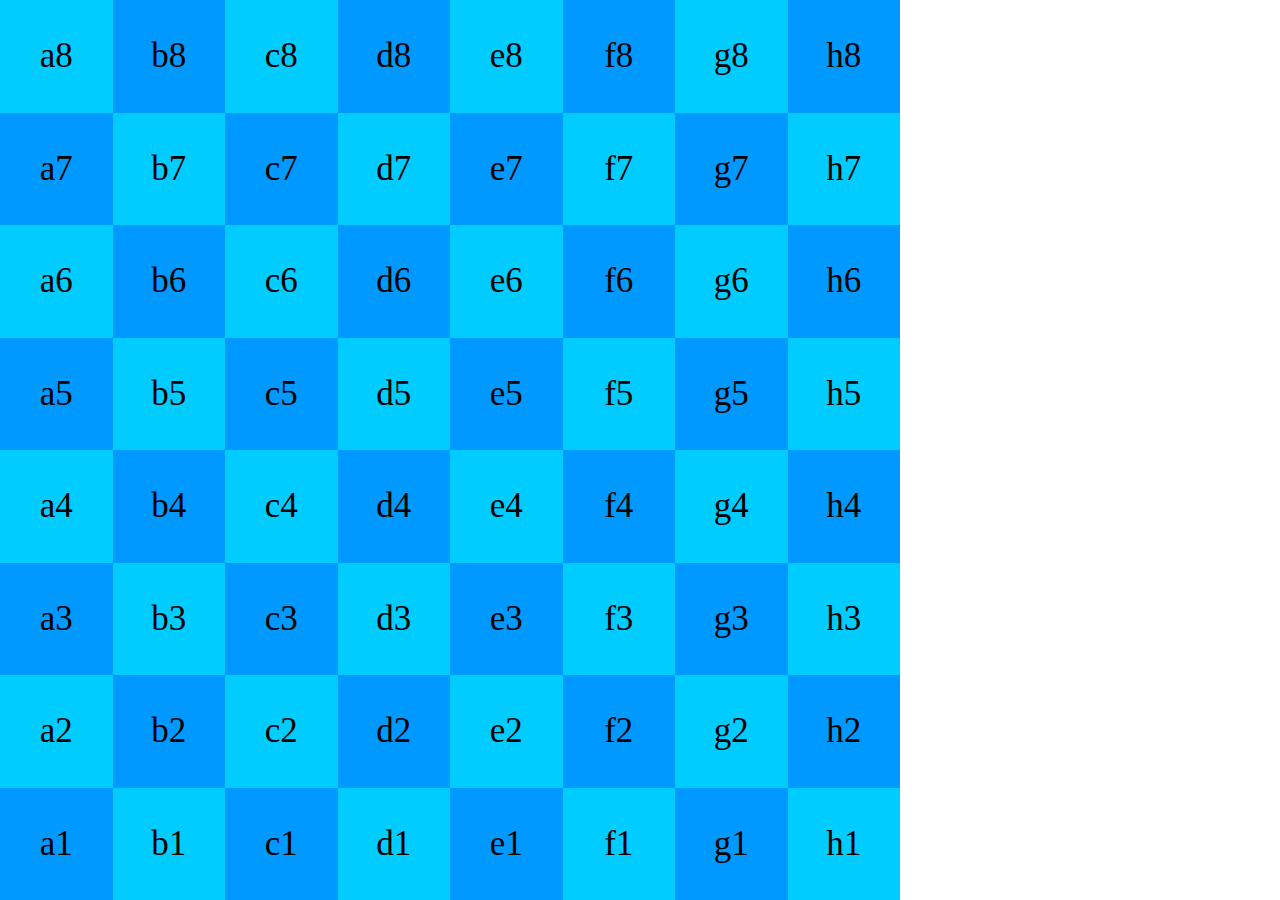
<file: db-chessboard/index.html>
<!DOCTYPE html>
<html lang="en">
<head>
  <meta charset="UTF-8">
  <meta http-equiv="X-UA-Compatible" content="IE=edge">
  <meta name="viewport" content="width=device-width, initial-scale=1.0">
  <title>DB Chessboard</title>
  <link rel="stylesheet" href="style.css">
</head>
<body>
  <div class="chessboard">

    <div class="field square1 row-8 col-a">a8</div>
    <div class="field square1 row-8 col-b">b8</div>
    <div class="field square1 row-8 col-c">c8</div>
    <div class="field square1 row-8 col-d">d8</div>
    <div class="field square1 row-8 col-e">e8</div>
    <div class="field square1 row-8 col-f">f8</div>
    <div class="field square1 row-8 col-g">g8</div>
    <div class="field square1 row-8 col-h">h8</div>

    <div class="field square2 row-7 col-a">a7</div>
    <div class="field square2 row-7 col-b">b7</div>
    <div class="field square2 row-7 col-c">c7</div>
    <div class="field square2 row-7 col-d">d7</div>
    <div class="field square2 row-7 col-e">e7</div>
    <div class="field square2 row-7 col-f">f7</div>
    <div class="field square2 row-7 col-g">g7</div>
    <div class="field square2 row-7 col-h">h7</div>

    <div class="field square1 row-6 col-a">a6</div>
    <div class="field square1 row-6 col-b">b6</div>
    <div class="field square1 row-6 col-c">c6</div>
    <div class="field square1 row-6 col-d">d6</div>
    <div class="field square1 row-6 col-e">e6</div>
    <div class="field square1 row-6 col-f">f6</div>
    <div class="field square1 row-6 col-g">g6</div>
    <div class="field square1 row-6 col-h">h6</div>

    <div class="field square2 row-5 col-a">a5</div>
    <div class="field square2 row-5 col-b">b5</div>
    <div class="field square2 row-5 col-c">c5</div>
    <div class="field square2 row-5 col-d">d5</div>
    <div class="field square2 row-5 col-e">e5</div>
    <div class="field square2 row-5 col-f">f5</div>
    <div class="field square2 row-5 col-g">g5</div>
    <div class="field square2 row-5 col-h">h5</div>

    <div class="field square1 row-4 col-a">a4</div>
    <div class="field square1 row-4 col-b">b4</div>
    <div class="field square1 row-4 col-c">c4</div>
    <div class="field square1 row-4 col-d">d4</div>
    <div class="field square1 row-4 col-e">e4</div>
    <div class="field square1 row-4 col-f">f4</div>
    <div class="field square1 row-4 col-g">g4</div>
    <div class="field square1 row-4 col-h">h4</div>

    <div class="field square2 row-3 col-a">a3</div>
    <div class="field square2 row-3 col-b">b3</div>
    <div class="field square2 row-3 col-c">c3</div>
    <div class="field square2 row-3 col-d">d3</div>
    <div class="field square2 row-3 col-e">e3</div>
    <div class="field square2 row-3 col-f">f3</div>
    <div class="field square2 row-3 col-g">g3</div>
    <div class="field square2 row-3 col-h">h3</div>

    <div class="field square1 row-2 col-a">a2</div>
    <div class="field square1 row-2 col-b">b2</div>
    <div class="field square1 row-2 col-c">c2</div>
    <div class="field square1 row-2 col-d">d2</div>
    <div class="field square1 row-2 col-e">e2</div>
    <div class="field square1 row-2 col-f">f2</div>
    <div class="field square1 row-2 col-g">g2</div>
    <div class="field square1 row-2 col-h">h2</div>

    <div class="field square2 row-1 col-a">a1</div>
    <div class="field square2 row-1 col-b">b1</div>
    <div class="field square2 row-1 col-c">c1</div>
    <div class="field square2 row-1 col-d">d1</div>
    <div class="field square2 row-1 col-e">e1</div>
    <div class="field square2 row-1 col-f">f1</div>
    <div class="field square2 row-1 col-g">g1</div>
    <div class="field square2 row-1 col-h">h1</div>

  </div>

  <script src="script.js"></script>
</body>
</html>
</file>
<file: db-chessboard/style.css>
html {
  box-sizing: border-box;
}

*, *::before, *::after {
  margin: 0;
  padding: 0;
  box-sizing: inherit;
}

.chessboard {
  width: min(100vh, 100vw);
  height: min(100vh, 100vw); /* no matter how big the browser window is, the square will be resized correctly */
  margin: 0;
  padding: 0;
  display: grid;
  gap: 0;
  grid-template-columns: repeat(8, 1fr);
}

.chessboard > div {
  margin: 0;
  padding: 0;
}

.field {
  display: flex; /* centers text in the middle */
  align-items: center;
  justify-content: center;
  font-size: 35px;
  color: black;
}

div:contains("example") {
  /* your styles here */
}

.start {
  color: yellow;
}

.square1:nth-child(odd) {
  background-color: #00ccff;
}

.square1:nth-child(even) {
  background-color: #0099ff;
}

.square2:nth-child(odd) {
  background-color: #0099ff;
}

.square2:nth-child(even) {
  background-color: #00ccff;
}
</file>
